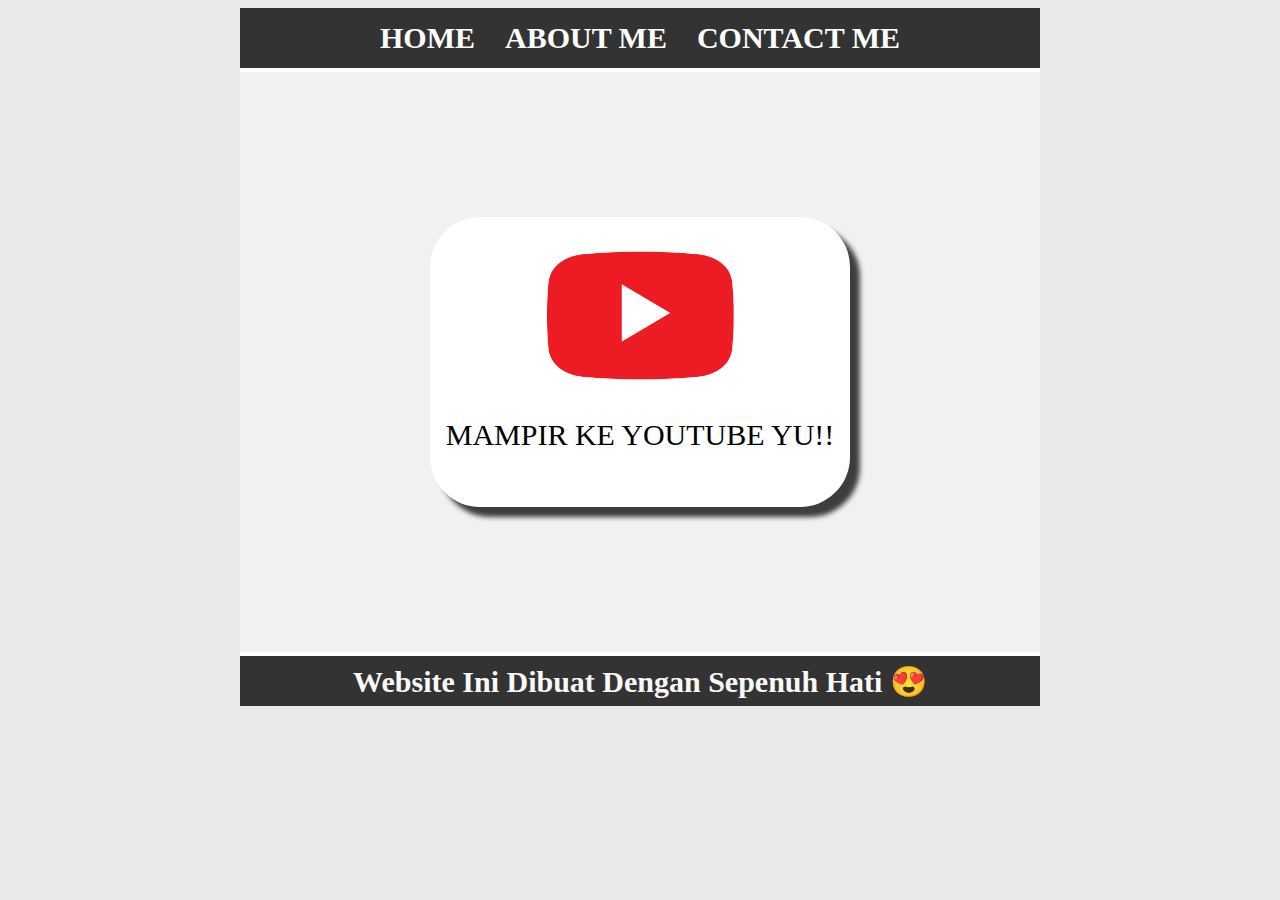
<file: tutorial/index.html>
<!DOCTYPE html>
<html>
<head>
    <title>WEBSITE KU</title>
    <link rel="stylesheet" href="edit.css" />
</head>

<body>
    <div class="container">
        <!-- NAVIGATIONON BAR -->
        <div class="container-navbar">
            <ul class="ul-navbar">
                <li class="li-navbar">
                    <a href="#" class="a-navbar">HOME</a>
                </li>
                <li class="li-navbar">
                    <a href="about.html" class="a-navbar">ABOUT ME</a>
                </li>
                <li class="li-navbar">
                    <a href="contact.html" class="a-navbar">CONTACT ME</a>
                </li>
            </ul>
        </div>
        <!-- NAVIGATION BAR SELESAI -->

        <!-- CONTENT 1 -->
        <div class="container-content">
            <a href="https://youtube.com/Jokowi" class="a-content">
                <img src="yt.png" class="img-content" />
                <p>MAMPIR KE YOUTUBE YU!!</p>

                <!-- DATA START -->
                <div id="biodata"></div>
                <!-- DATA END -->
            </a>
        </div>
        <!-- CONTENT 1 END -->

        <!-- FOOTER -->
        <div class="container-footer">
            <h1 class="h1-footer">Website Ini Dibuat Dengan Sepenuh Hati &#128525</h1>
        </div>
        <!-- FOOTER END -->
    </div>
</body>
</html>
</file>
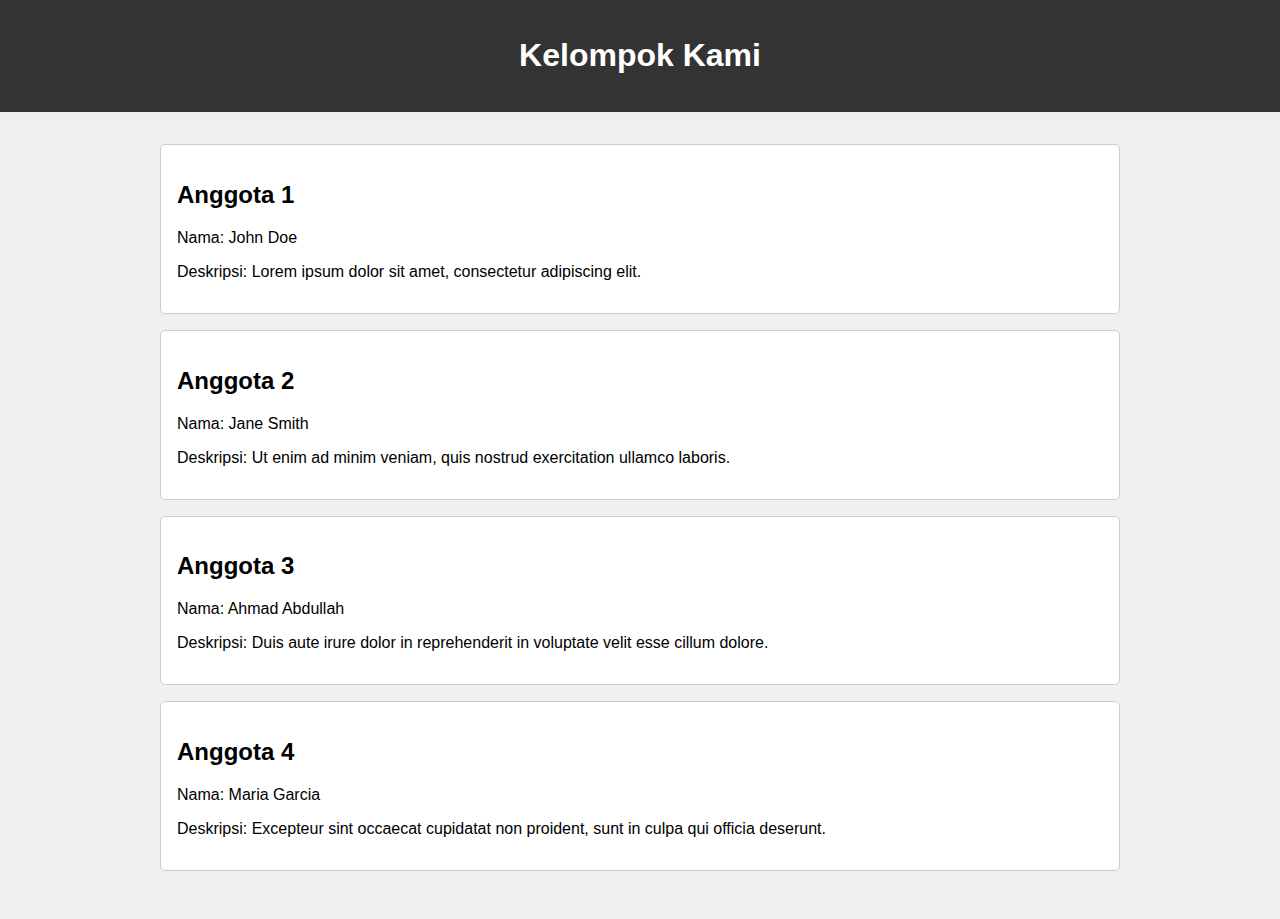
<file: tutorial/tugass/index.html>
<!DOCTYPE html>
<html lang="en">
<head>
    <meta charset="UTF-8">
    <meta name="viewport" content="width=device-width, initial-scale=1.0">
    <title>Kelompok Kami</title>
    <style>
        body {
            font-family: Arial, sans-serif;
            margin: 0;
            padding: 0;
            background-color: #f0f0f0;
        }
        header {
            background-color: #333;
            color: #fff;
            text-align: center;
            padding: 1em;
        }
        .container {
            max-width: 960px;
            margin: 0 auto;
            padding: 2em;
        }
        .member {
            border: 1px solid #ccc;
            padding: 1em;
            margin-bottom: 1em;
            background-color: #fff;
            border-radius: 5px;
        }
    </style>
</head>
<body>
    <header>
        <h1>Kelompok Kami</h1>
    </header>
    <div class="container">
        <div class="member">
            <h2>Anggota 1</h2>
            <p>Nama: John Doe</p>
            <p>Deskripsi: Lorem ipsum dolor sit amet, consectetur adipiscing elit.</p>
        </div>
        <div class="member">
            <h2>Anggota 2</h2>
            <p>Nama: Jane Smith</p>
            <p>Deskripsi: Ut enim ad minim veniam, quis nostrud exercitation ullamco laboris.</p>
        </div>
        <div class="member">
            <h2>Anggota 3</h2>
            <p>Nama: Ahmad Abdullah</p>
            <p>Deskripsi: Duis aute irure dolor in reprehenderit in voluptate velit esse cillum dolore.</p>
        </div>
        <div class="member">
            <h2>Anggota 4</h2>
            <p>Nama: Maria Garcia</p>
            <p>Deskripsi: Excepteur sint occaecat cupidatat non proident, sunt in culpa qui officia deserunt.</p>
        </div>
    </div>
</body>
</html>
</file>
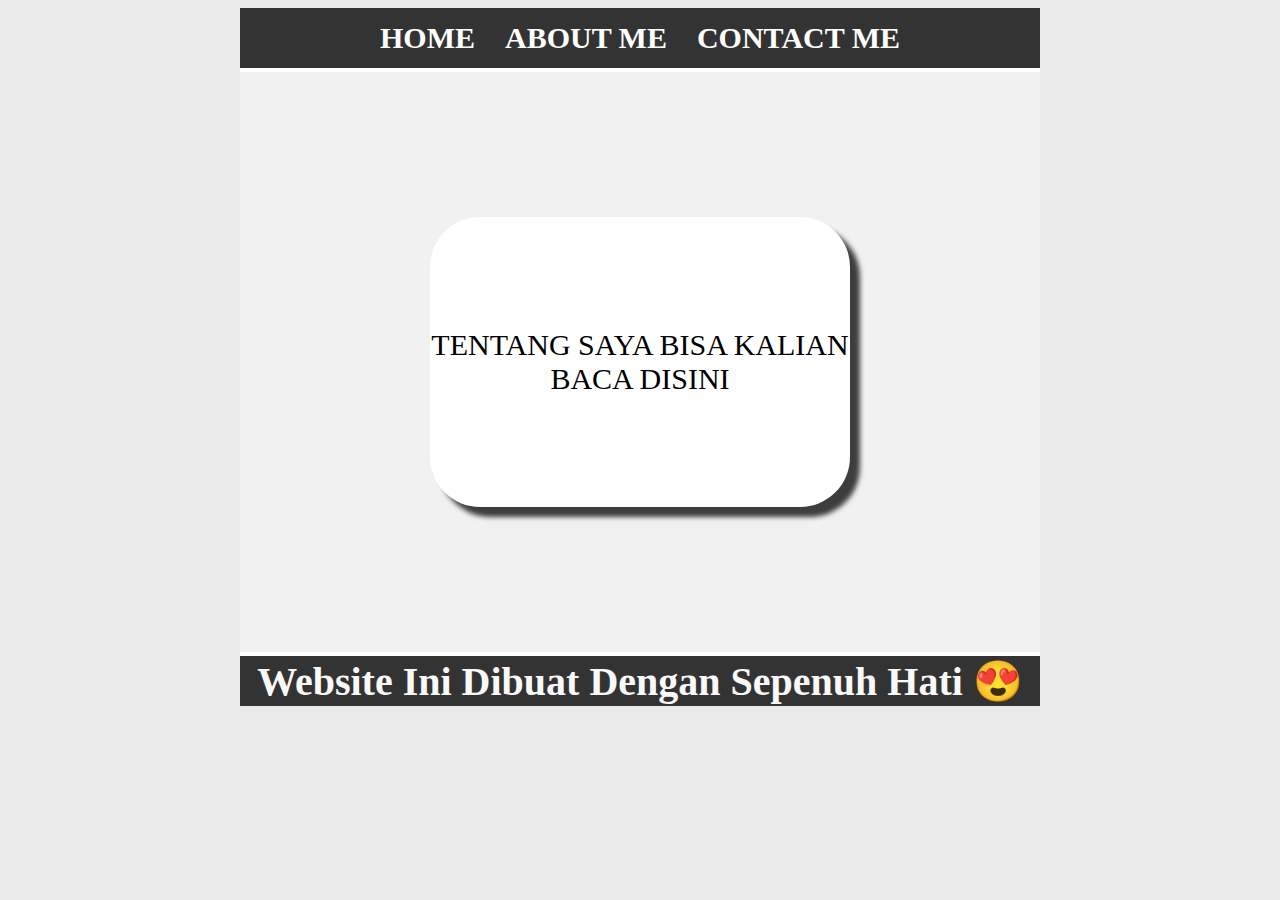
<file: tutorial/about.html>
<html>
    <head>
        <title>ABOUT ME</title>
        <link rel="stylesheet" href="saya.css" />
    </head>
    <body>
        <div class="container">
        <!-- NAVIGATIONON BAR -->
        <div class="container-navbar">
            <ul class="ul-navbar">
                <li class="li-navbar">
                    <a href="index.html" class="a-navbar">HOME</a>
                </li>
                <li class="li-navbar">
                    <a href="about.html" class="a-navbar">ABOUT ME</a>
                </li>
                <li class="li-navbar">
                    <a href="contact.html" class="a-navbar">CONTACT ME</a>
                </li>
            </ul>
        </div>
        <!-- NAVIGATION BAR SELESAI -->

        <!-- CONTENT 1 -->
        <div class="container-content">
            <a href="bio.html" class="a-content">
                <p>TENTANG SAYA BISA KALIAN BACA DISINI</p>
            </a>
        </div>
        <!-- CONTENT 1 END -->

        <!-- FOOTER -->
        <div class="container-footer">
            <h1 class="h1-footer">Website Ini Dibuat Dengan Sepenuh Hati &#128525</h1>
        </div>
        <!-- FOOTER END -->
        </div>
        <script src="data.js" type="text/javascript" />
    </body>
</html>
</file>
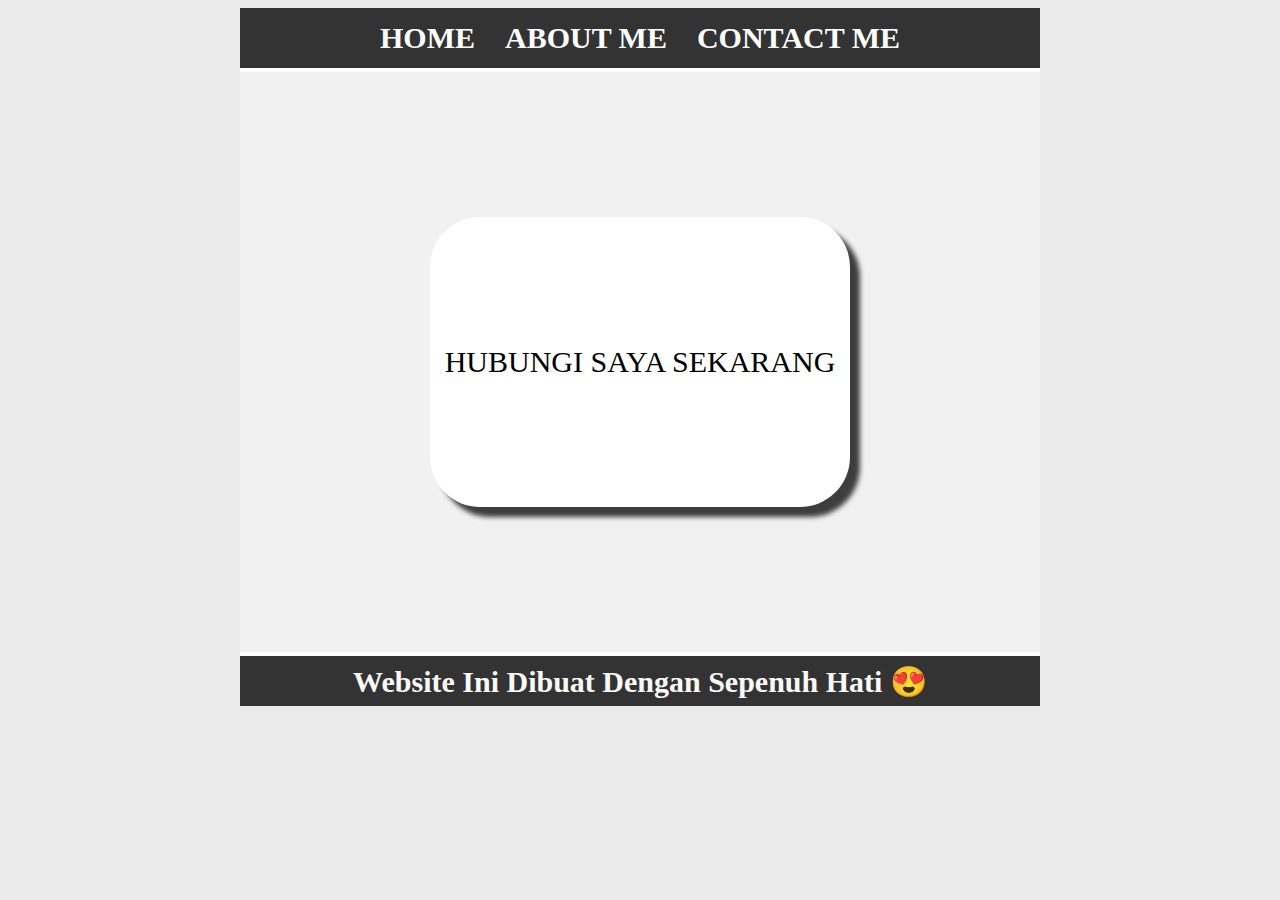
<file: tutorial/contact.html>
<html>
    <head>
        <title>CONTACT ME</title>
        <link rel="stylesheet" href="edit.css" />
    </head>
    <body>
        <div class="container">
        <!-- NAVIGATIONON BAR -->
        <div class="container-navbar">
            <ul class="ul-navbar">
                <li class="li-navbar">
                    <a href="index.html" class="a-navbar">HOME</a>
                </li>
                <li class="li-navbar">
                    <a href="about.html" class="a-navbar">ABOUT ME</a>
                </li>
                <li class="li-navbar">
                    <a href="contact.html" class="a-navbar">CONTACT ME</a>
                </li>
            </ul>
        </div>
        <!-- NAVIGATION BAR SELESAI -->

        <!-- CONTENT 1 -->
        <div class="container-content">
            <a href="https://instagram.com/azizul.a3" class="a-content">
                <p>HUBUNGI SAYA SEKARANG</p>
                </a>
        </div>
        <!-- CONTENT 1 END -->

        <!-- FOOTER -->
        <div class="container-footer">
            <h1 class="h1-footer">Website Ini Dibuat Dengan Sepenuh Hati &#128525</h1>
        </div>
        <!-- FOOTER END -->
        </div>
        <script src="data.js" type="text/javascript" />
    </body>
</html>
</file>
<file: tutorial/edit.css>
*, 
html {
    margin: 0;
    padding: 0;
    margin-top: 4px;
    margin-bottom: 4px;
}

body {
    font-family: 'Times New Roman';
    background-color: #eaeaea;
}

.container {
    width: 800px;
    margin: auto;
    background-color: #fff;
}
.container-navbar {
    background-color: #333;
    height: 60px;
    width: 100%;
}

.ul-navbar {
    display: flex;
    height: 60px;
    justify-content: center;
    align-items: center;
}

.li-navbar {
    list-style-type: none;
    padding: 10px;
    margin: 5px;
    color: white;
    font-size: 30px;
}

.li-navbar:hover {
    background-color: lightskyblue;
    transition: .2s ease-in-out;
    transition-delay: .3s;
    border-radius: 8px;
}

.a-navbar {
    color: white;
    text-decoration: none;
    font-weight: 600;
}

.container-content{
    height: 580px;
    background-color: #f1f1f1;
    display: flex;
    justify-content: center;
    align-items: center;
}

.a-content {
    background-color: white;
    color: black;
    text-decoration: none;
    font-size: 30px;
    width: 420px;
    height: 290px;
    display: flex;
    flex-direction: column;
    justify-content: space-evenly;
    align-items: center;
    border-radius: 50px;
    box-shadow: 10px 10px 5px 0px rgba(0,0,0,0.75);
-webkit-box-shadow: 10px 10px 5px 0px rgba(0,0,0,0.75);
-moz-box-shadow: 10px 10px 5px 0px rgba(0,0,0,0.75);
}

.img-content {
    width: 60%;
    height: 50%;
}

.container-footer {
    height: 50px;
    background-color: #333;
    display: flex;
    justify-content: center;
    align-items: center;
}

.h1-footer {
    font-size: 30px;
    color: #f9f9f9;
}
</file>
<file: tutorial/saya.css>
*, 
html {
    margin: 0;
    padding: 0;
    margin-top: 4px;
    margin-bottom: 4px;
}

body {
    font-family: 'Times New Roman';
    background-color: #eaeaea;
}

.container {
    width: 800px;
    margin: auto;
    background-color: #fff;
}

.container-navbar {
    background-color: #333;
    height: 60px;
    width: 100%;
}

.ul-navbar {
    display: flex;
    height: 60px;
    justify-content: center;
    align-items: center;
}

.li-navbar {
    list-style-type: none;
    padding: 10px;
    margin: 5px;
    color: white;
    font-size: 30px;
}

.li-navbar:hover {
    background-color: lightskyblue;
    transition: .2s ease-in-out;
    transition-delay: .3s;
    border-radius: 8px;
}

.a-navbar {
    color: white;
    text-decoration: none;
    font-weight: 600;
}

.container-content{
    height: 580px;
    background-color: #f1f1f1;
    display: flex;
    justify-content: center;
    align-items: center;
}

.a-content {
    background-color: white;
    color: black;
    text-decoration: none;
    font-size: 30px;
    width: 420px;
    height: 290px;
    display: flex;
    flex-direction: column;
    justify-content:center;
    align-items: center;
    border-radius: 50px;
    box-shadow: 10px 10px 5px 0px rgba(0,0,0,0.75);
-webkit-box-shadow: 10px 10px 5px 0px rgba(0,0,0,0.75);
-moz-box-shadow: 10px 10px 5px 0px rgba(0,0,0,0.75);
}

.a-content p{
    text-align: center;
}

.container-footer {
    height: 50px;
    background-color: #333;
    display: flex;
    justify-content: center;
    align-items: center;
}

.h1-footer {
    font-size: 40px;
    color: #f9f9f9;
}
</file>
